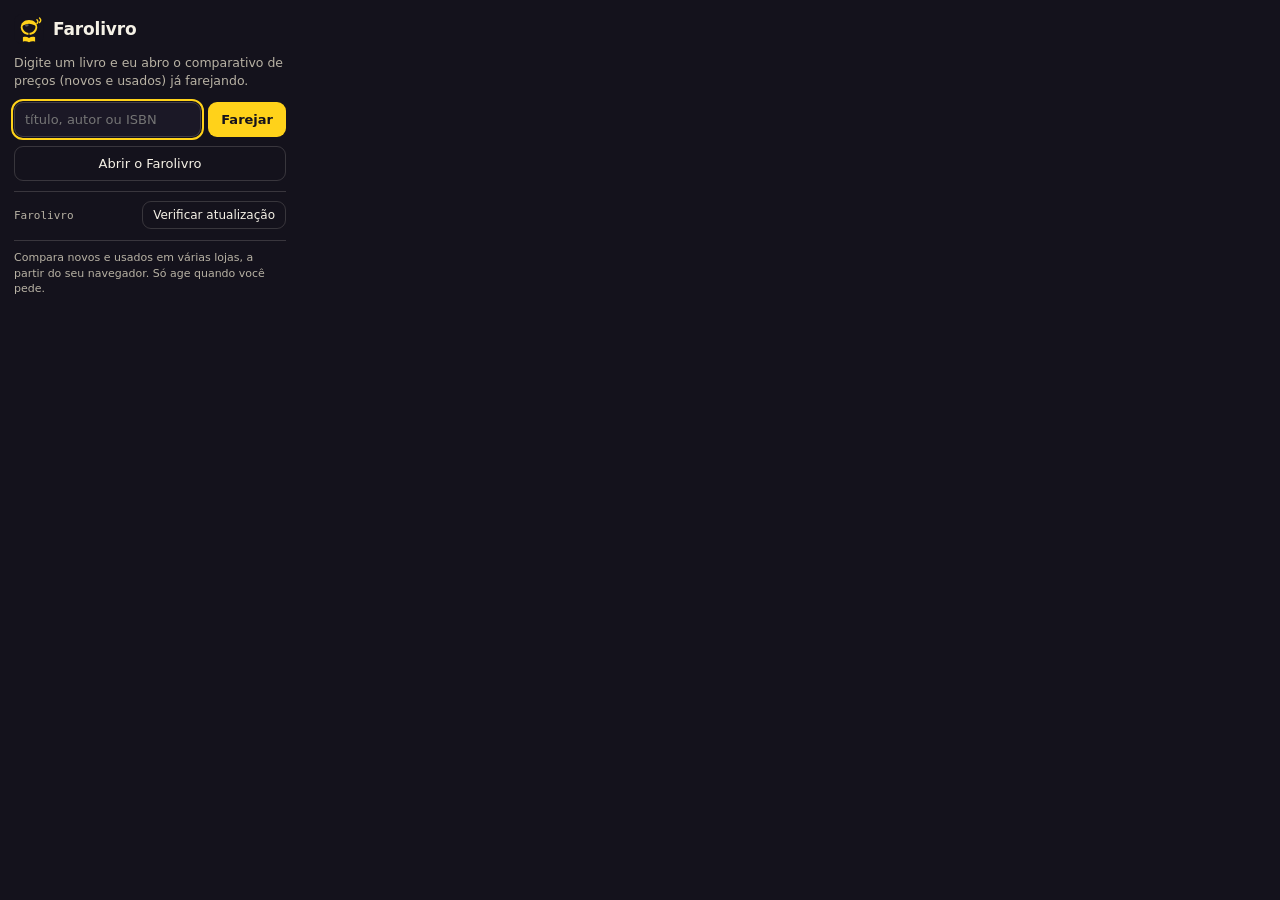
<file: extension/popup.html>
<!doctype html>
<html lang="pt-BR">
<head>
<meta charset="utf-8">
<style>
  :root{--bg:#14121c;--bg2:#1b1826;--text:#f5f1e6;--muted:#b8b2a4;--yellow:#ffd21a;--line:rgba(245,241,230,.16)}
  *{box-sizing:border-box;margin:0;padding:0}
  body{width:300px;background:var(--bg);color:var(--text);font-family:system-ui,-apple-system,Segoe UI,Roboto,sans-serif;padding:14px}
  .head{display:flex;align-items:center;gap:9px;margin-bottom:10px}
  .head svg{display:block;flex:0 0 auto}
  .head b{font-size:17px;font-weight:800;letter-spacing:-.01em}
  .sub{color:var(--muted);font-size:12.5px;line-height:1.45;margin-bottom:12px}
  form{display:flex;gap:7px}
  input{flex:1 1 auto;min-width:0;background:var(--bg2);border:1px solid var(--line);border-radius:9px;color:var(--text);font:inherit;font-size:13px;padding:9px 10px}
  input:focus{outline:2px solid var(--yellow);outline-offset:1px}
  button{cursor:pointer;font:inherit;border:0;border-radius:9px}
  .go{background:var(--yellow);color:#14121c;font-weight:800;font-size:13px;padding:9px 13px}
  .open{margin-top:9px;width:100%;background:transparent;border:1px solid var(--line);color:var(--text);font-size:13px;padding:9px 10px;display:flex;align-items:center;justify-content:center;gap:7px}
  .open:hover{border-color:var(--yellow);color:var(--yellow)}
  .foot{color:var(--muted);font-size:11px;line-height:1.4;margin-top:11px;border-top:1px solid var(--line);padding-top:9px}
  .upd{display:flex;align-items:center;justify-content:space-between;gap:8px;margin-top:10px;padding-top:9px;border-top:1px solid var(--line)}
  .upd .ver{color:var(--muted);font-size:11px;font-family:ui-monospace,SFMono-Regular,Menlo,monospace}
  .upd button{background:transparent;border:1px solid var(--line);color:var(--text);font-size:12px;padding:6px 10px}
  .upd button:hover:not(:disabled){border-color:var(--yellow);color:var(--yellow)}
  .upd button:disabled{opacity:.55;cursor:wait}
  .upd-msg{color:var(--muted);font-size:11px;line-height:1.4;margin-top:7px}
  .upd-msg[hidden]{display:none}
</style>
</head>
<body>
  <div class="head">
    <svg viewBox="0 0 128 128" width="30" height="30" aria-hidden="true">
      <rect x="2" y="2" width="124" height="124" rx="28" fill="#14121c"/>
      <g fill="none" stroke="#ffd21a" stroke-width="6" stroke-linecap="round"><path d="M98 40 q8 -7 0 -15"/><path d="M109 36 q10 -9 0 -19"/></g>
      <path d="M64 26c-22 0-35 14-35 31c0 18 15 33 35 33c20 0 35-15 35-33c0-17-13-31-35-31z" fill="#ffd21a"/>
      <path d="M40 48q24-13 48 0q6 3 3 13q-6 17-27 20q-21-3-27-20q-3-10 3-13z" fill="#14121c"/>
      <ellipse cx="55" cy="49" rx="8" ry="4.5" fill="#fff" opacity="0.28" transform="rotate(-12 55 49)"/>
      <path d="M64 84 L64 92" stroke="#14121c" stroke-width="5" stroke-linecap="round"/>
      <path d="M64 92 q-12 8 -22 1" fill="none" stroke="#14121c" stroke-width="5" stroke-linecap="round"/>
      <path d="M64 92 q12 8 22 1" fill="none" stroke="#14121c" stroke-width="5" stroke-linecap="round"/>
      <path d="M64 102c-7-5-18-6-26-3l0 19c8-3 19-2 26 3z" fill="#ffd21a"/>
      <path d="M64 102c7-5 18-6 26-3l0 19c-8-3-19-2-26 3z" fill="#ffd21a"/>
    </svg>
    <b>Farolivro</b>
  </div>
  <p class="sub">Digite um livro e eu abro o comparativo de preços (novos e usados) já farejando.</p>
  <form id="f">
    <input id="q" type="search" required minlength="3" maxlength="120" placeholder="título, autor ou ISBN" autofocus>
    <button class="go" type="submit">Farejar</button>
  </form>
  <button class="open" id="open" type="button">Abrir o Farolivro</button>
  <div class="upd">
    <span class="ver">Farolivro <span id="ver"></span></span>
    <button id="upd-btn" type="button">Verificar atualização</button>
  </div>
  <p class="upd-msg" id="upd-msg" hidden></p>
  <p class="foot">Compara novos e usados em várias lojas, a partir do seu navegador. Só age quando você pede.</p>
  <script type="module" src="popup.js"></script>
</body>
</html>
</file>
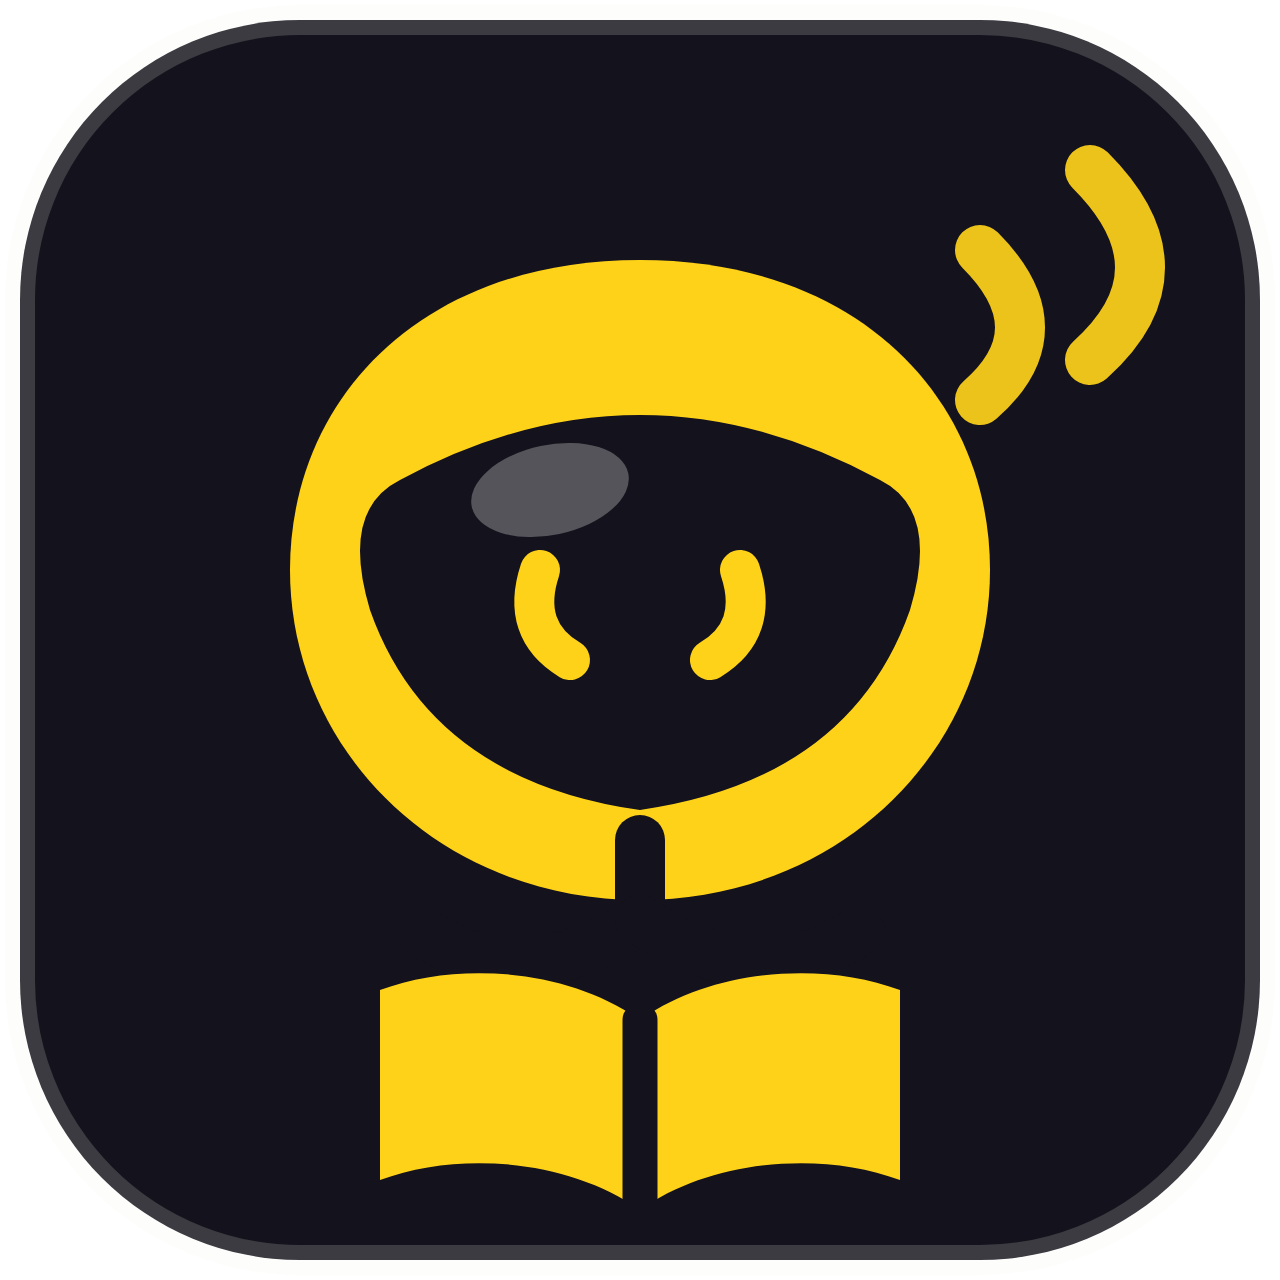
<file: scripts/icon.html>
<!doctype html>
<!-- Fonte do icone da extensao Farolivro: focinho de cachorro farejando um livro.
     Renderizar com scripts/build-icons.sh (chrome-headless-shell, fundo transparente)
     nos tamanhos 16/32/48/128. Tokens: --bg #14121c, --yellow #ffd21a. -->
<html><head><meta charset="utf-8"><style>html,body{margin:0;padding:0}svg{display:block}</style></head>
<body>
<svg width="100%" height="100%" viewBox="0 0 128 128" xmlns="http://www.w3.org/2000/svg" preserveAspectRatio="xMidYMid meet">
  <rect x="2" y="2" width="124" height="124" rx="28" fill="#14121c"/>
  <rect x="2" y="2" width="124" height="124" rx="28" fill="none" stroke="rgba(245,241,230,0.18)" stroke-width="3"/>

  <!-- linhas de cheiro (farejando), sobem a direita -->
  <g fill="none" stroke="#ffd21a" stroke-width="5" stroke-linecap="round" opacity="0.92">
    <path d="M98 40 q8 -7 0 -15"/>
    <path d="M109 36 q10 -9 0 -19"/>
  </g>

  <!-- focinho: bloco amarelo (fur do focinho), mais largo em cima que embaixo -->
  <path d="M64 26
           c-22 0 -35 14 -35 31
           c0 18 15 33 35 33
           c20 0 35 -15 35 -33
           c0 -17 -13 -31 -35 -31 z" fill="#ffd21a"/>

  <!-- NARIZ (leather) escuro, grande e central: triangulo bem arredondado -->
  <path d="M40 48
           q24 -13 48 0
           q6 3 3 13
           q-6 17 -27 20
           q-21 -3 -27 -20
           q-3 -10 3 -13 z" fill="#14121c"/>
  <!-- brilho do nariz -->
  <ellipse cx="55" cy="49" rx="8" ry="4.5" fill="#ffffff" opacity="0.28" transform="rotate(-12 55 49)"/>
  <!-- narinas (recorte amarelo), viradas para dentro -->
  <path d="M57 66 q-5 -3 -3 -9" fill="none" stroke="#ffd21a" stroke-width="4" stroke-linecap="round"/>
  <path d="M71 66 q5 -3 3 -9" fill="none" stroke="#ffd21a" stroke-width="4" stroke-linecap="round"/>

  <!-- philtrum + boca do focinho -->
  <path d="M64 84 L64 92" fill="none" stroke="#14121c" stroke-width="5" stroke-linecap="round"/>
  <path d="M64 92 q-12 8 -22 1" fill="none" stroke="#14121c" stroke-width="5" stroke-linecap="round"/>
  <path d="M64 92 q12 8 22 1" fill="none" stroke="#14121c" stroke-width="5" stroke-linecap="round"/>

  <!-- livro sendo farejado, embaixo -->
  <g>
    <path d="M64 102 c-7 -5 -18 -6 -26 -3 l0 19 c8 -3 19 -2 26 3 z" fill="#ffd21a"/>
    <path d="M64 102 c7 -5 18 -6 26 -3 l0 19 c-8 -3 -19 -2 -26 3 z" fill="#ffd21a"/>
    <path d="M64 102 L64 121" fill="none" stroke="#14121c" stroke-width="3.5" stroke-linecap="round"/>
  </g>
</svg>
</body></html>
</file>
